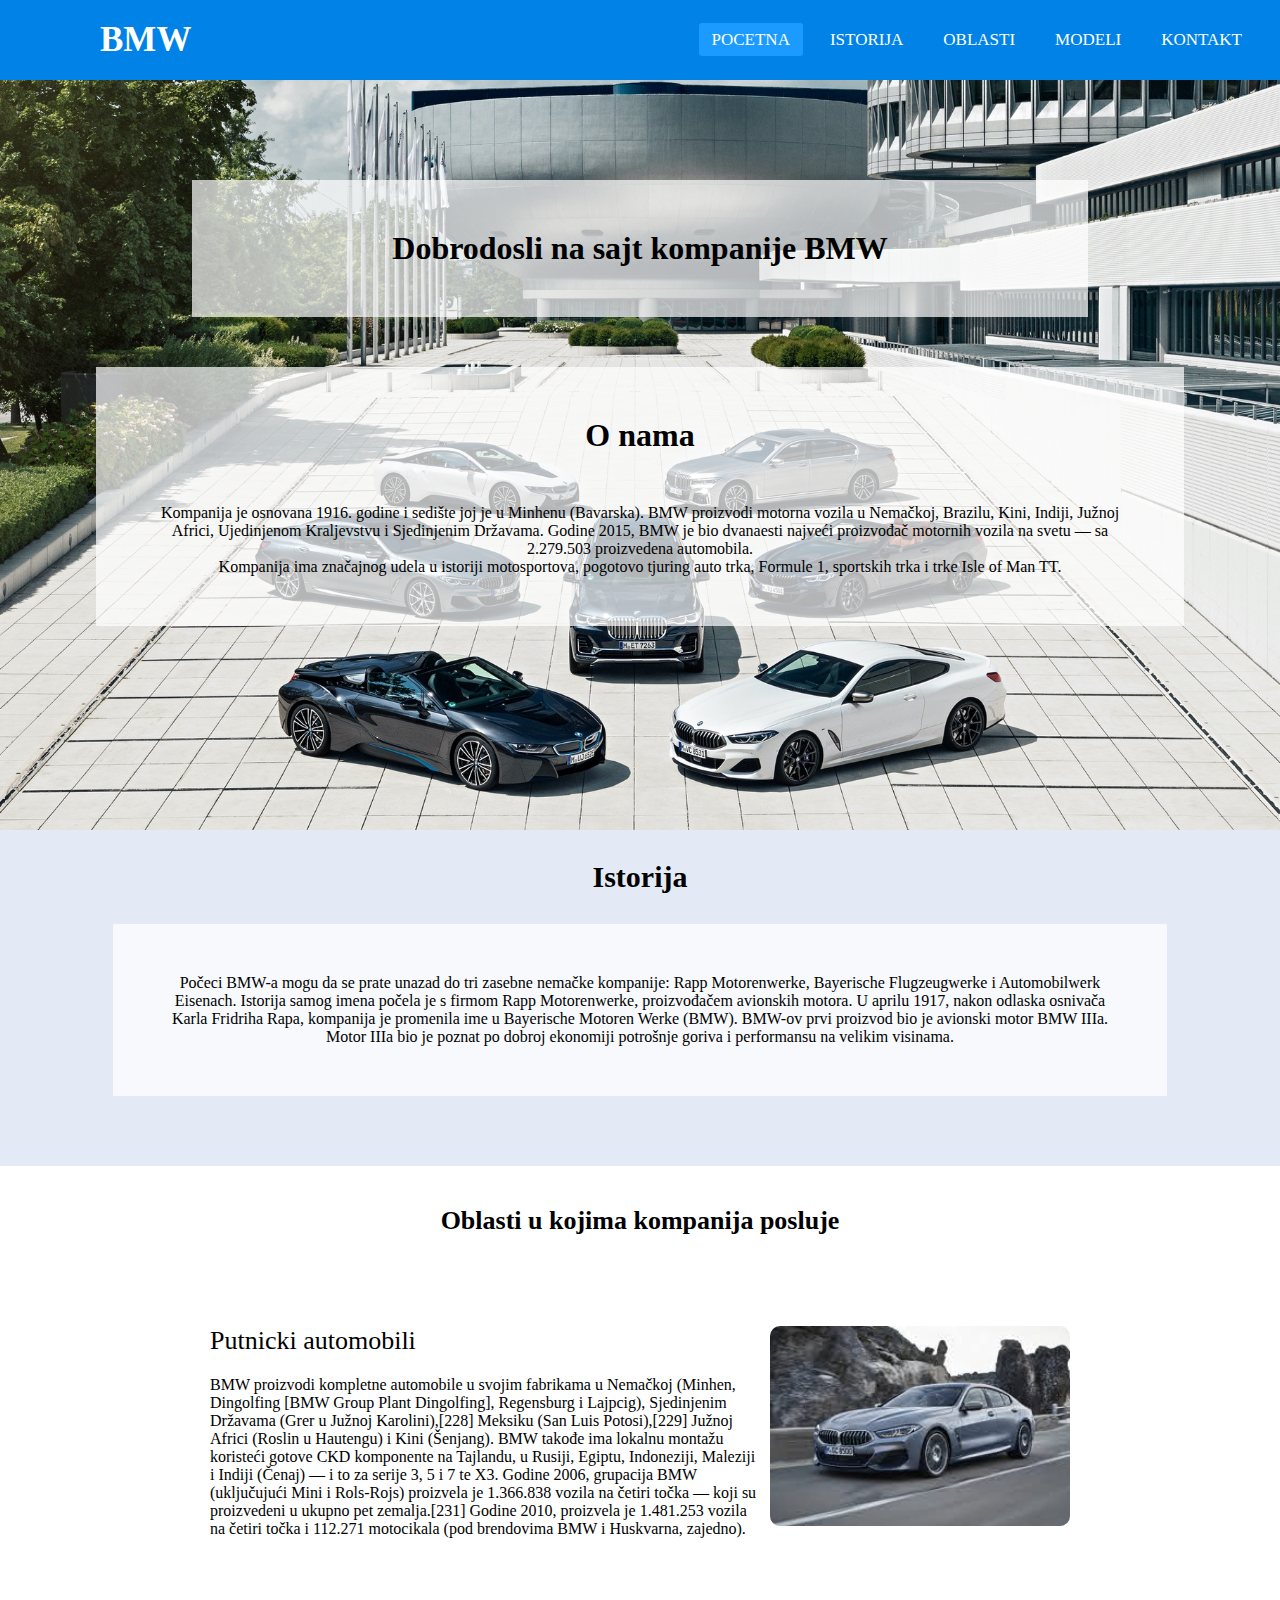
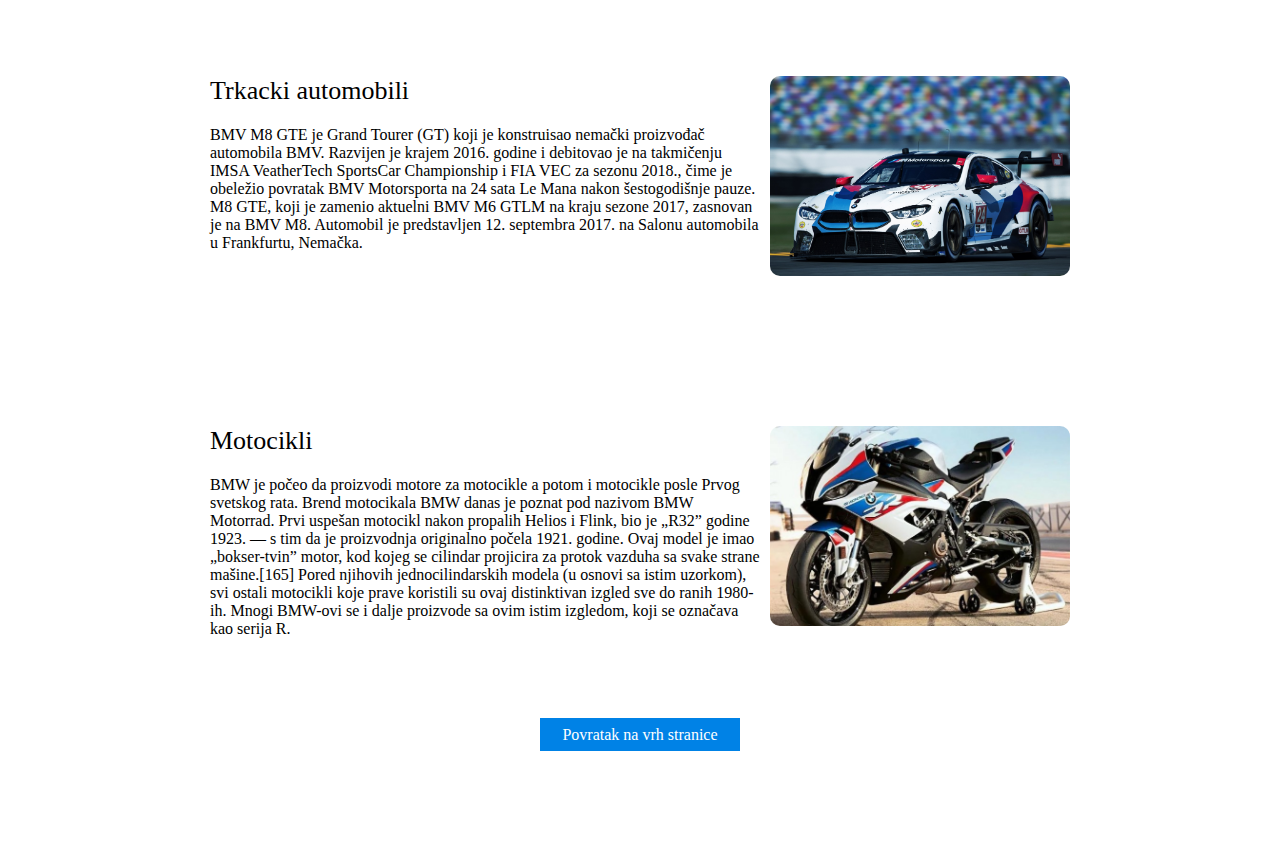
<file: index.html>
<!DOCTYPE html>
<html lang="sr">
<head>
    <meta charset="UTF-8">
    <meta name="viewport" content="width=device-width, initial-scale=1.0">
    <title>BMW Kompanija</title>
    <link rel="icon" type="image/x-icon" href="./favicon.ico">
    <link rel="stylesheet" href="./style.css">
    <meta http-equiv="X-UA-Compatible" content="IE=edge" >
    <meta name="author" content="Nikola Veselinović">
    <meta name="keywords" content="bmw motocikli,bmw automobili,bmw vozila,za bmw,bmw kompanija,automobil bmw,motocikl bmw,bmw motocikl,bmw serije 3,
                                   bmw serije 1,bmw serije 5,bmw,sajt BMW,trkacki automobili" >
    <meta name="copyright" content="BMW Kompanija" >
    <meta name="description" content="Posetite zvanični BMW sajt i otkrijte najnovije BMW modele. Konfigurišite BMW svojih snova i zatražite ponudu. Kvalitet i pouzdanost." >
    <meta property="og:url"           content="https://nikolave.github.io/BMW/" />
    <meta property="og:type"          content="website" />
    <meta property="og:title"         content="Projekat" />
    <meta property="og:description"   content="Posetite zvanični BMW sajt i otkrijte najnovije BMW modele." />
    <meta property="og:image"         content="https://nikolave.github.io/BMW/img/car.jpg" />
</head>
<body>
    <div>
        <nav>
            <label class="logo">BMW</label>
            <ul class="options">
                <li><a class="active" href="#">Pocetna</a></li>
                <li><a href="#history">Istorija</a></li>
                <li><a href="#fields">Oblasti</a></li>
                <li><a href="./Modeli.html">Modeli</a></li>
                <li><a href="./Kontakt.html">Kontakt</a></li>
            </ul>
        </nav>
        <header class="header">
            <div class="wrap w-70">
                <h1>Dobrodosli na sajt kompanije BMW</h1>
            </div>
            <div class="wrap w-85 fade">
                <h1 class="about">O nama</h1>
                <p>
                    Kompanija je osnovana 1916. godine i sedište joj je u Minhenu (Bavarska). BMW proizvodi motorna vozila u Nemačkoj, Brazilu, Kini, Indiji, Južnoj Africi,
                     Ujedinjenom Kraljevstvu i Sjedinjenim Državama. Godine 2015, BMW je bio dvanaesti najveći proizvođač motornih vozila na svetu — sa 2.279.503 proizvedena automobila.
                      <br>Kompanija ima značajnog udela u istoriji motosportova, pogotovo tjuring auto trka, Formule 1, sportskih trka i trke Isle of Man TT.
                </p>            
            </div>
        </header>
        <section class="section1">
            <div>
                <h1 id="history">Istorija</h1>
                <div class="wrap w-85 history">
                    <p>
                        Počeci BMW-a mogu da se prate unazad do tri zasebne nemačke kompanije: Rapp Motorenwerke, Bayerische Flugzeugwerke i Automobilwerk Eisenach.
                        Istorija samog imena počela je s firmom Rapp Motorenwerke, proizvođačem avionskih motora. U aprilu 1917, nakon odlaska osnivača Karla Fridriha Rapa,
                        kompanija je promenila ime u Bayerische Motoren Werke (BMW). BMW-ov prvi proizvod bio je avionski motor BMW IIIa. Motor IIIa bio je poznat po
                        dobroj ekonomiji potrošnje goriva i performansu na velikim visinama.
                    </p>            
                </div>
            </div>
        </section>
        <section class="section2" id="fields">
            <h1 class="fields">Oblasti u kojima kompanija posluje</h1>
            <div class="wrap field-wrap w-75">
                <img class="picture" src="img/car.jpg" alt="bmw automobili">
                <label class="head2">Putnicki automobili</label>
                <p class="field">
                    BMW proizvodi kompletne automobile u svojim fabrikama u Nemačkoj (Minhen, Dingolfing [BMW Group Plant Dingolfing], Regensburg i Lajpcig),
                    Sjedinjenim Državama (Grer u Južnoj Karolini),[228] Meksiku (San Luis Potosi),[229] Južnoj Africi (Roslin u Hautengu) i Kini (Šenjang). 
                    BMW takođe ima lokalnu montažu koristeći gotove CKD komponente na Tajlandu, u Rusiji, Egiptu, Indoneziji, Maleziji i Indiji (Čenaj) — i to za serije 3, 5 i 7 te X3.
                    Godine 2006, grupacija BMW (uključujući Mini i Rols-Rojs) proizvela je 1.366.838 vozila na četiri točka — koji su proizvedeni u ukupno pet zemalja.[231] Godine 2010,
                    proizvela je 1.481.253 vozila na četiri točka i 112.271 motocikala (pod brendovima BMW i Huskvarna, zajedno).
                </p>
            </div>
            <div class="wrap field-wrap w-75">
                <img class="picture" src="img/car2.jpg" alt="bmw trkacki automobil">
                <label class="head2">Trkacki automobili</label>
                <p class="field">
                    BMV M8 GTE je Grand Tourer (GT) koji je konstruisao nemački proizvođač automobila BMV. Razvijen je krajem 2016. 
                    godine i debitovao je na takmičenju IMSA VeatherTech SportsCar Championship i FIA VEC za sezonu 2018., čime je obeležio povratak BMV Motorsporta na
                    24 sata Le Mana nakon šestogodišnje pauze. M8 GTE, koji je zamenio aktuelni BMV M6 GTLM na kraju sezone 2017, zasnovan je na BMV M8.
                    Automobil je predstavljen 12. septembra 2017. na Salonu automobila u Frankfurtu, Nemačka.
                </p>
            </div>
            <div class="wrap field-wrap w-75">
                <img class="picture" src="img/bike.jpg" alt="bmw motocikli">
                <label class="head2">Motocikli</label>
                <p class="field">
                    BMW je počeo da proizvodi motore za motocikle a potom i motocikle posle Prvog svetskog rata. Brend motocikala BMW danas je poznat pod nazivom BMW Motorrad. 
                    Prvi uspešan motocikl nakon propalih Helios i Flink, bio je „R32” godine 1923. — s tim da je proizvodnja originalno počela 1921. godine. Ovaj model je imao 
                    „bokser-tvin” motor, kod kojeg se cilindar projicira za protok vazduha sa svake strane mašine.[165] Pored njihovih jednocilindarskih modela (u osnovi sa istim uzorkom),
                    svi ostali motocikli koje prave koristili su ovaj distinktivan izgled sve do ranih 1980-ih. Mnogi BMW-ovi se i dalje proizvode sa ovim istim izgledom, koji se označava
                    kao serija R.
                </p>
            </div>
            <div class="return">
                <a href="#" class="btt">Povratak na vrh stranice</a>
            </div>
            <iframe src="https://www.facebook.com/plugins/like.php?href=https%3A%2F%2Fnikolave.github.io%2FBMW%2F&width=800&layout=button&action=like&size=large&share=true&height=65&appId" width="800" height="65" style="border:none;overflow:hidden" scrolling="no" frameborder="0" allowfullscreen="true" allow="autoplay; clipboard-write; encrypted-media; picture-in-picture; web-share"></iframe>
    </section>
</body>
</html>
</file>
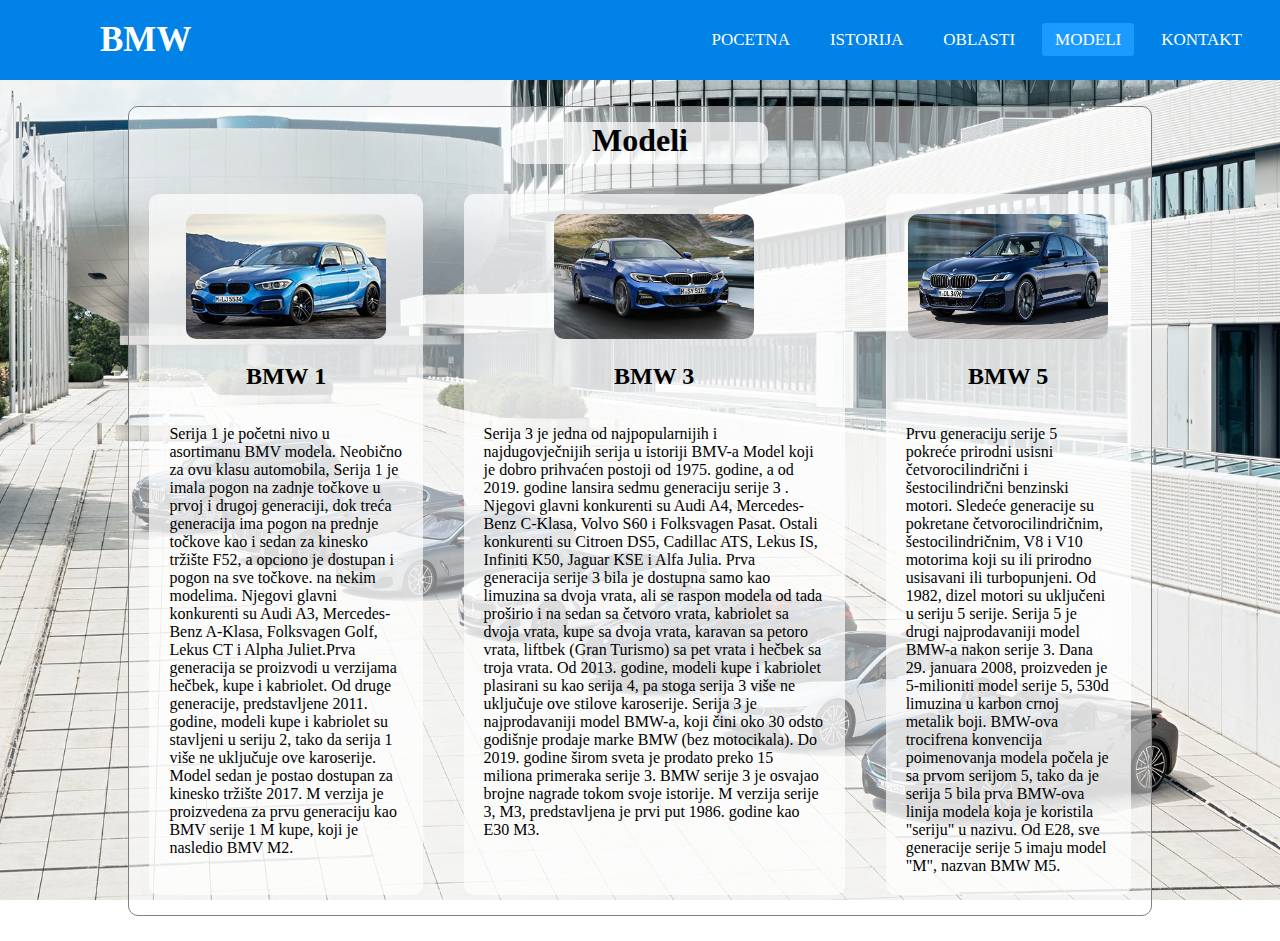
<file: Modeli.html>
<!DOCTYPE html>
<html lang="en">
<head>
    <meta charset="UTF-8">
    <meta name="viewport" content="width=device-width, initial-scale=1.0">
    <title>Modeli</title>
    <link rel="shortcut icon" type="image/jpg" href="BMW/img/favicon.ico"/>
    <link rel="stylesheet" href="./style2.css">
</head>
<body>
    <div>
        <nav>
            <label class="logo">BMW</label>
            <ul class="options">
                <li><a href="./index.html">Pocetna</a></li>
                <li><a href="./index.html #history">Istorija</a></li>
                <li><a href="./index.html #fields">Oblasti</a></li>
                <li><a class="active" href="#">Modeli</a></li>
                <li><a href="./Kontakt.html">Kontakt</a></li>
            </ul>
        </nav>
        <div class="section">
            <div class="models-box">
                <div class="title">
                    <h1 id="heading">Modeli</h1>
                </div>
                <div class="models">
                    <div class="model">
                        <img class="picture" src="img/model1.jpg" alt="BMW serije 1">
                        <h2 class="car-title">BMW 1</h2>
                        <p class="model-text">Serija 1 je početni nivo u asortimanu BMV modela. Neobično za ovu klasu automobila, Serija 1 je imala pogon na zadnje točkove u prvoj i drugoj generaciji,
                            dok treća generacija ima pogon na prednje točkove kao i sedan za kinesko tržište F52, a opciono je dostupan i pogon na sve točkove. na nekim modelima. Njegovi glavni konkurenti
                            su Audi A3, Mercedes-Benz A-Klasa, Folksvagen Golf, Lekus CT i Alpha Juliet.Prva generacija se proizvodi u verzijama hečbek, kupe i kabriolet. Od druge generacije, predstavljene 2011.
                            godine, modeli kupe i kabriolet su stavljeni u seriju 2, tako da serija 1 više ne uključuje ove karoserije. Model sedan je postao dostupan za kinesko tržište 2017.
                            M verzija je proizvedena za prvu generaciju kao BMV serije 1 M kupe, koji je nasledio BMV M2.
                        </p>
                    </div>
                    <div class="model">
                        <img class="picture" src="img/model2.webp" alt="BMW serije 3">
                        <h2 class="car-title">BMW 3</h2>
                        <p class="model-text">
                            Serija 3 je jedna od najpopularnijih i najdugovječnijih serija u istoriji BMV-a Model koji je dobro prihvaćen postoji od 1975.
                            godine, a od 2019. godine lansira sedmu generaciju serije 3 . Njegovi glavni konkurenti su Audi A4, Mercedes-Benz C-Klasa, Volvo S60 i Folksvagen Pasat.
                            Ostali konkurenti su Citroen DS5, Cadillac ATS, Lekus IS, Infiniti K50, Jaguar KSE i Alfa Julia. Prva generacija serije 3 bila je dostupna samo kao limuzina sa dvoja vrata,
                             ali se raspon modela od tada proširio i na sedan sa četvoro vrata, kabriolet sa dvoja vrata, kupe sa dvoja vrata, karavan sa petoro vrata, liftbek (Gran Turismo) sa pet vrata
                              i hečbek sa troja vrata. Od 2013. godine, modeli kupe i kabriolet plasirani su kao serija 4, pa stoga serija 3 više ne uključuje ove stilove karoserije. Serija 3 je najprodavaniji
                               model BMW-a, koji čini oko 30 odsto godišnje prodaje marke BMW (bez motocikala). Do 2019. godine širom sveta je prodato preko 15 miliona primeraka serije 3.
                                BMW serije 3 je osvajao brojne nagrade tokom svoje istorije. M verzija serije 3, M3, predstavljena je prvi put 1986. godine kao E30 M3.
                        </p>
                    </div>
                    <div class="model">
                        <img class="picture" src="img/model3.jpg" alt="BMW serije 5">
                        <h2 class="car-title">BMW 5</h2>
                        <p class="model-text">
                            Prvu generaciju serije 5 pokreće prirodni usisni četvorocilindrični i šestocilindrični benzinski motori. Sledeće generacije su pokretane četvorocilindričnim,
                             šestocilindričnim, V8 i V10 motorima koji su ili prirodno usisavani ili turbopunjeni. Od 1982, dizel motori su uključeni u seriju 5 serije. Serija 5 je drugi 
                             najprodavaniji model BMW-a nakon serije 3. Dana 29. januara 2008, proizveden je 5-milioniti model serije 5, 530d limuzina u karbon crnoj metalik boji. BMW-ova 
                             trocifrena konvencija poimenovanja modela počela je sa prvom serijom 5, tako da je serija 5 bila prva BMW-ova linija modela koja je koristila "seriju" u nazivu.
                             Od E28, sve generacije serije 5 imaju model "M", nazvan BMW M5.
                        </p>
                    </div>
                </div>
            </div>
        </div>
    </div>
</body>
</html>
</file>
<file: style.css>
*{
    padding: 0;
    margin: 0;
    text-decoration: none;
    list-style: none;
    box-sizing: border-box;
    scroll-behavior: smooth;
}

nav{
    background: #0082e6;
    height: 80px;
    width: 100%;
}

.fb{
    padding-top: 10px;
    padding-bottom: 10px;
    text-align: center;
    width: 100%;
}

label.logo{
    color: white;
    font-size: 35px;
    line-height: 80px;
    padding: 0 100px;
    font-weight: bold;
}

nav ul{
    float:right;
    margin-right: 20px;
}

nav ul li{
    display: inline-block;
    line-height: 80px;
    margin: 0 5px;
}

nav ul li a{
    color: white;
    font-size:17px ;
    padding: 7px 13px;
    border-radius: 3px;
    text-transform: uppercase;
}

a.active,a:hover{
    background: #1b9bff;
    transition: .5s;
}

.header{
    background:url(img/company.jpg) center fixed; 
    background-size: cover;
    padding-top: 100px;
    padding-bottom: 12%;
    text-align:center;
}

.wrap {
    display:block;
    margin-left:auto;   
    margin-right:auto;  
    padding:50px;
    background-color:rgba(255,255,255,0.7);
    margin-bottom:50px;
}

.field-wrap {
    background-color:rgba(255,255,255,1);
    border-radius: 15px;    
    height: 300px;
}

.w-75 {
    width: 75%;
}

.w-70 {
    width: 70%;
}

.w-85 {
    width: 85%;
}

.about {
    margin-bottom: 50px;
}


.main { 
    width:80%;
    margin-left:auto;
    margin-right:auto;
    padding:2% 0;
}

.section1 {
    background-color: #e4eaf5;
    padding: 20px;
}

#history {
    text-align: center;
    margin-bottom: 30px;
    margin-top: 10px;
    font-size: 30px;
}

.history {
    text-align: center;
}

.section2 {
    background:url(img/company1.jpg) center fixed; 
    background-size: cover;
    padding-top: 20px;
    padding-bottom: 40px;
}

.fields {
    margin: 0 auto 20px auto;
    padding:20px;
    width:35%;
    background-color:rgba(255,255,255,0.8);
    border-radius: 15px;
    text-align: center;
    font-size: 26px;
}

.field {
    margin-top: 20px;
}

.head2 {
    margin-bottom: 20px;
    font-size: 26px;
}

.picture {
    float: right;
    width: 300px;
    height: 200px;
    border-radius: 10px;
    transition: 0.7s ease;
    margin-left: 10px;
}

@media screen and (max-width: 950px) {
    nav {
        height: 160px;
        text-align: center;
    }

    .options {
        float: none;
    }

    .picture {
        width: 200px;
        height: 125px;
    }

    .field-wrap {
        height: 400px;
    }
}

.return {
    text-align: center;
}

@keyframes slideIn {
    0% {
      transform: translateY(100%);
    }
    100% {
      transform: translateY(0);
    }
}
  
.fade {  
    animation: 0.8s ease-out slideIn;
}


@media screen and (max-width: 620px) {
    nav {
        height: 240px;
    }

    .picture {
        width: 120px;
        height: 75px;
    }

    
    .field-wrap {
        height: 500px;
    }
}

.btt:hover{ 
    transition:0.5s ease;
    background-color:lightblue;
}

.btt{ 
    color:white;
    background-color:#0082e6;
    margin-bottom: 2px;
    padding:8px 22px;
    font-weight:100;
}
</file>
<file: style2.css>
*{
    padding: 0;
    margin: 0;
    text-decoration: none;
    list-style: none;
    box-sizing: border-box;
    scroll-behavior: smooth;
}

nav{
    background: #0082e6;
    height: 80px;
    width: 100%;
}

label.logo{
    color: white;
    font-size: 35px;
    line-height: 80px;
    padding: 0 100px;
    font-weight: bold;
}

nav ul{
    float:right;
    margin-right: 20px;
}

nav ul li{
    display: inline-block;
    line-height: 80px;
    margin: 0 5px;
}

nav ul li a{
    color: white;
    font-size:17px ;
    padding: 7px 13px;
    border-radius: 3px;
    text-transform: uppercase;
}

a.active,a:hover{
    background: #1b9bff;
    transition: .5s;
}

.models{
    display: flex;
    flex-direction: row;
}

.models-box {
    background:rgba(255,255,255,0.5); 
    border:1px solid gray; 
    border-radius:10px; 
}

.section{
    width:80%; 
    margin-left:auto; 
    margin-right:auto;
    padding:2% 0; 
}

#heading{
    padding-bottom: 5px;
    text-align: center;
    margin-top: 15px;
}

#wrap{
    text-align:center;
}

.model{
    background-color:rgba(255,255,255,0.7);
    margin-left: 2%;
    margin-right: 2%;
    margin-top: 30px;
    text-align: center;
    margin-bottom: 20px;
    border-radius: 10px;
}

.picture{
    margin-top: 20px;
    width: 200px;
    height: 125px;
    border-radius: 10px;
}

.model-text {
    text-align: left;
    padding: 20px;
}

body{
    background:url(img/company1.jpg) center fixed; 
    background-size: cover;
}

.title {
    background-color:rgba(255,255,255,0.7);
    width: 25%;
    margin-left: auto;
    margin-right: auto;
    border-radius: 10px;
}

.car-title {
    margin-top: 20px;
    margin-bottom: 15px;
}

@media screen and (min-width: 480px) and (max-width: 960px) {
    nav {
        height: 160px;
        text-align: center;
    }
    .options {
        float: none;
    }

    .models {
        flex-direction: column;
    }
}
</file>
